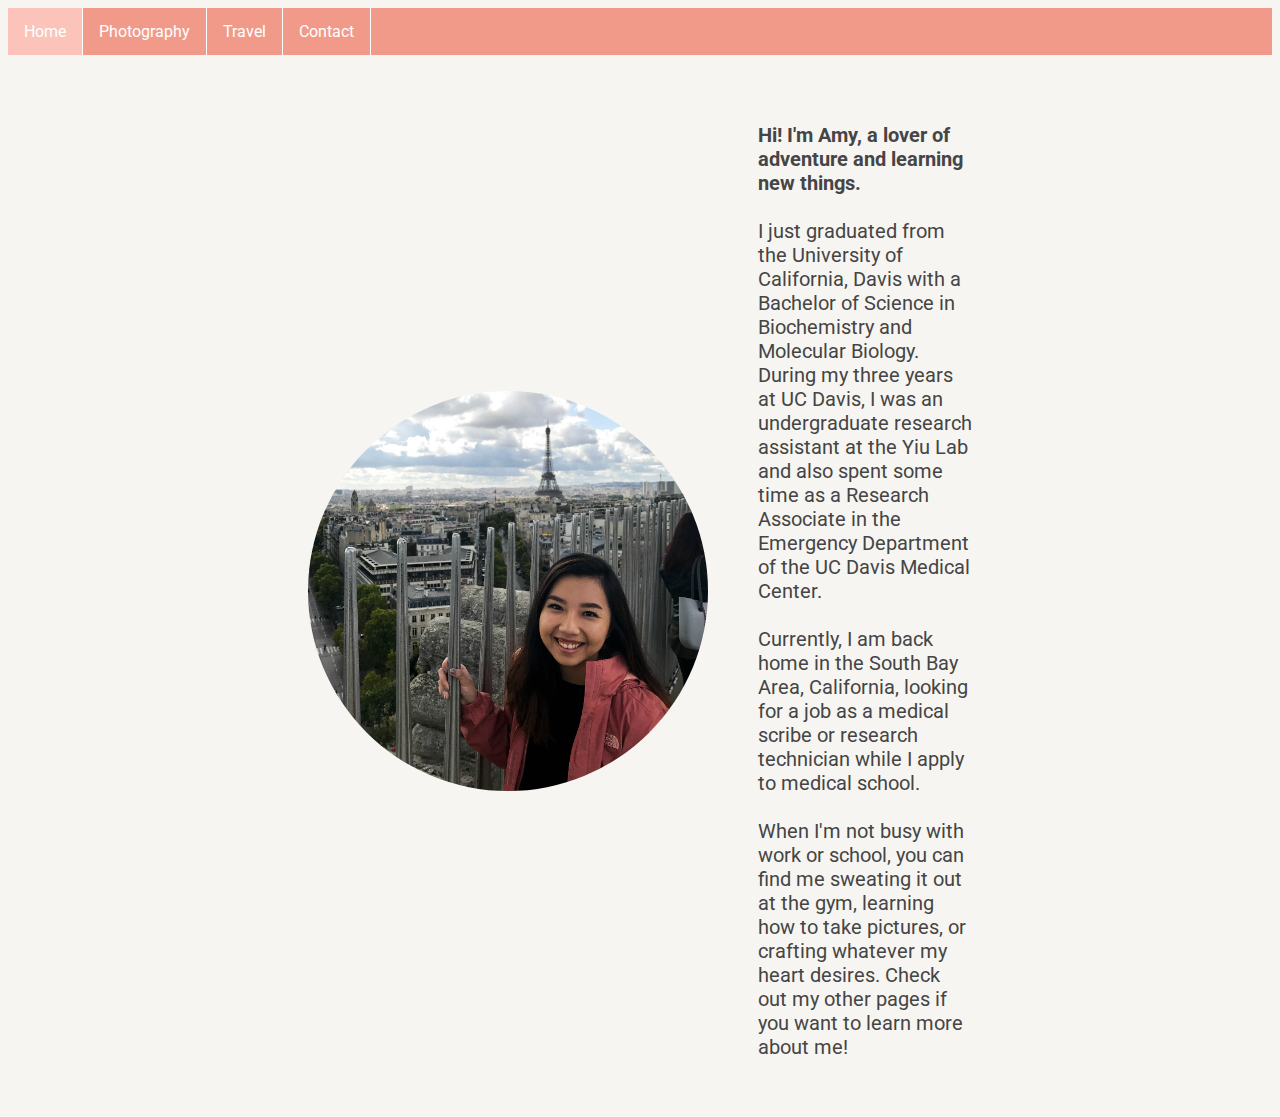
<file: index.html>
<!DOCTYPE html>

<html>
  <head>
    <title>Amy B. Nguyen | About</title>
    <link href="./CSS/style.css" type="text/css" rel="stylesheet">
    <link href-"<link href="https://fonts.googleapis.com/css?family=Roboto:400,400i,700" type="text/css" rel="stylesheet">
  </head>

  <body>
    <div>
      <ul class="navigation">
        <li><a class="active" href="index.html">Home</a></li>
        <li><a href="Pages/photo.html">Photography</a></li>
        <li><a href="Pages/travel.html">Travel</a></li>
        <li><a href="Pages/contact.html">Contact</a></li>
      </ul>
    </div>
    <br>

    <div>
      <main class="about">
        <img class="about" src="IMG_2982.jpg" alt="Hi! I'm Amy">

        <p class="grid"><strong>Hi! I'm Amy, a lover of adventure and learning new things.</strong>
        <br>
        <br>
        I just graduated from the University of California, Davis with a Bachelor of Science in Biochemistry
        and Molecular Biology. During my three years at UC Davis, I was an undergraduate research assistant at the
        Yiu Lab and also spent some time as a Research Associate in the Emergency Department of the UC Davis Medical
        Center.
        <br>
        <br>
        Currently, I am back home in the South Bay Area, California, looking for a job as a medical scribe or research
        technician while I apply to medical school.
        <br>
        <br>
        When I'm not busy with work or school, you can find me sweating it out at the gym, learning how
        to take pictures, or crafting whatever my heart desires. Check out my other pages if you want
        to learn more about me!</p>
      </main>
    </div>
  </body>
</html>
</file>
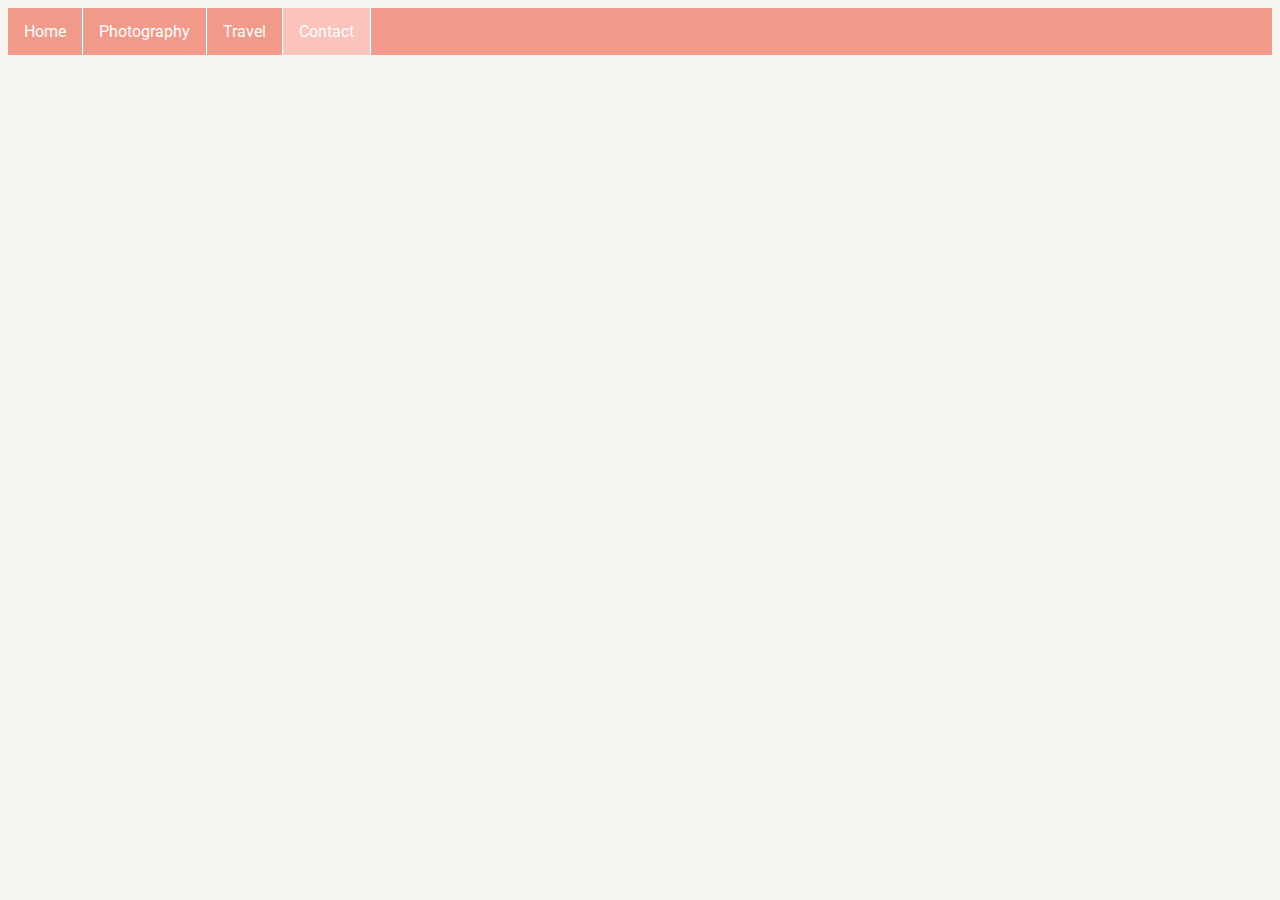
<file: Pages/contact.html>
<!DOCTYPE html>

<html>
  <head>
    <title>Amy B. Nguyen | Contact</title>
    <link href="../CSS/style.css" type="text/css" rel="stylesheet">
    <link href-"<link href="https://fonts.googleapis.com/css?family=Roboto:400,400i,700" type="text/css" rel="stylesheet">
  </head>

  <body>
    <ul class="navigation">
      <li><a href="../index.html">Home</a></li>
      <li><a href="photo.html">Photography</a></li>
      <li><a href="travel.html">Travel</a></li>
      <li><a class="active" href="contact.html">Contact</a></li>
    </ul>

  </body>
</html>
</file>
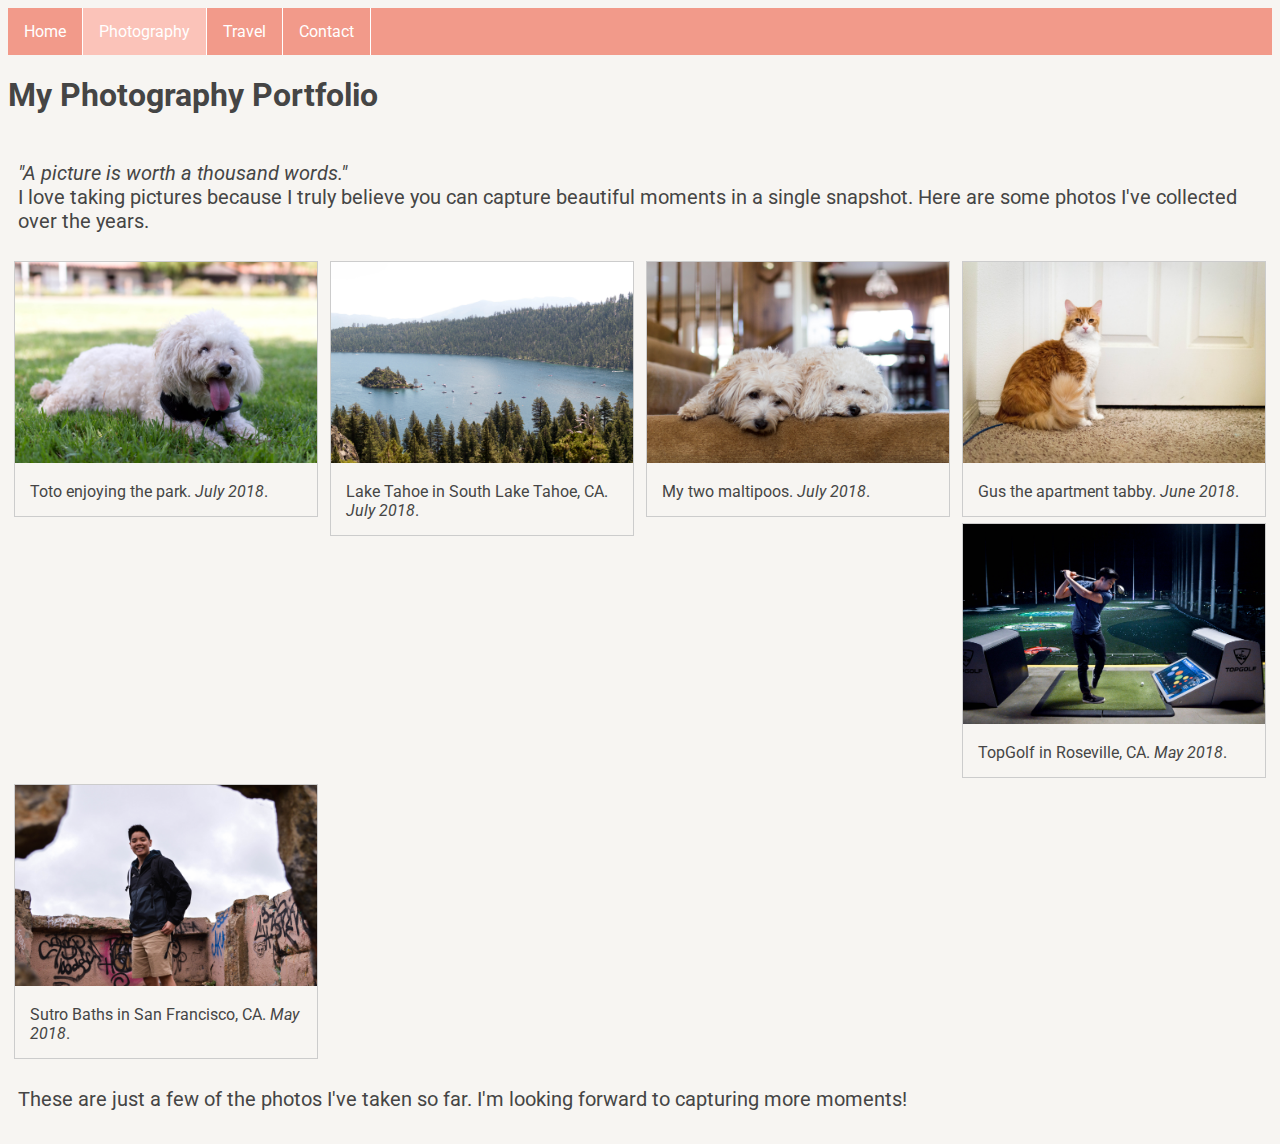
<file: Pages/photo.html>
<!DOCTYPE html>

<html>
  <head>
    <title>Amy B. Nguyen | Photography</title>
    <link href="../CSS/style.css" type="text/css" rel="stylesheet">
    <link href-"<link href="https://fonts.googleapis.com/css?family=Roboto:400,400i,700" type="text/css" rel="stylesheet">
  </head>
<div>
  <body>
    <ul class="navigation">
      <li><a href="../index.html">Home</a></li>
      <li><a class="active" href="photo.html">Photography</a></li>
      <li><a href="travel.html">Travel</a></li>
      <li><a href="contact.html">Contact</a></li>
    </ul>
</div>
    <h1>My Photography Portfolio</h1>
    <p class="photo"><em>"A picture is worth a thousand words."</em>
      <br>I love taking pictures because I truly believe you can capture beautiful moments in a single snapshot.
      Here are some photos I've collected over the years.</p>

    <div class="responsive">
      <div class="gallery">
        <a target="_blank" href="../photography/DSC_0053.jpg">
          <img src="../photography/DSC_0053.jpg" alt="Toto the maltipoo" width="600" height="400">
        </a>
        <p class="desc">Toto enjoying the park. <em>July 2018</em>.</p>
      </div>
    </div>

    <div class="responsive">
      <div class="gallery">
                  <a target="_blank" href="../photography/DSC_0021.jpg">
          <img src="../photography/DSC_0021.jpg" alt="Lake Tahoe" width="600" height="400">
        </a>
        <p class="desc">Lake Tahoe in South Lake Tahoe, CA. <em>July 2018</em>.</p>
      </div>
    </div>

    <div class="responsive">
      <div class="gallery">
        <a target="_blank" href="../photography/DSC_0009.jpg">
          <img src="../photography/DSC_0009.jpg" alt="Maltipoos" width="600" height="400">
        </a>
        <p class="desc">My two maltipoos. <em>July 2018</em>.</p>
      </div>
    </div>

    <div class="responsive">
      <div class="gallery">
        <a target="_blank" href="../photography/DSC_0748.jpg">
          <img src="../photography/DSC_0748.jpg" alt="Gus the tabby" width="600" height="400">
        </a>
        <p class="desc">Gus the apartment tabby. <em>June 2018</em>.</p>
      </div>
    </div>

    <div class="responsive">
      <div class="gallery">
        <a target="_blank" href="../photography/DSC_0459.jpg">
          <img src="../photography/DSC_0459.jpg" alt="TopGolf in Roseville" width="600" height="400">
        </a>
        <p class="desc">TopGolf in Roseville, CA. <em>May 2018</em>.</p>
      </div>
    </div>

    <div class="responsive">
      <div class="gallery">
        <a target="_blank" href="../photography/DSC_0176.jpg">
          <img src="../photography/DSC_0176.jpg" alt="Sutro Baths in SF" width="600" height="400">
        </a>
        <p class="desc">Sutro Baths in San Francisco, CA. <em>May 2018</em>.</p>
      </div>
    </div>

    <div class="clearfix"></div>

    <div>
      <p class="photo">These are just a few of the photos I've taken so far. I'm looking forward to capturing more moments!</p>
    </div>

  </body>
</html>
</file>
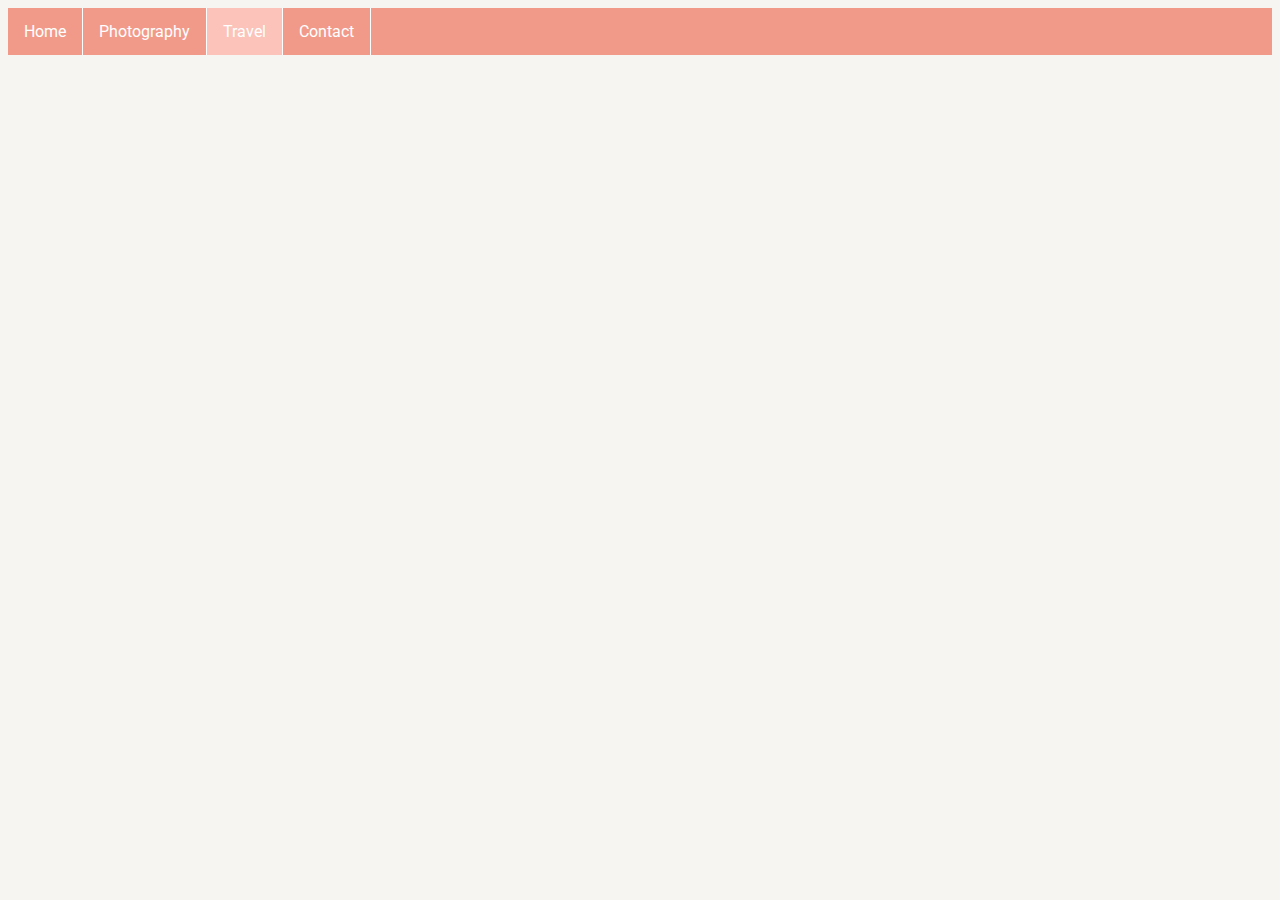
<file: Pages/travel.html>
<!DOCTYPE html>

<html>
  <head>
    <title>Amy B. Nguyen | Travel</title>
    <link href="../CSS/style.css" type="text/css" rel="stylesheet">
    <link href-"<link href="https://fonts.googleapis.com/css?family=Roboto:400,400i,700" type="text/css" rel="stylesheet">
  </head>

  <body>
    <ul class="navigation">
      <li><a href="../index.html">Home</a></li>
      <li><a href="photo.html">Photography</a></li>
      <li><a class="active" href="travel.html">Travel</a></li>
      <li><a href="contact.html">Contact</a></li>
    </ul>

  </body>
</html>
</file>
<file: CSS/style.css>
body {
  background-color: rgb(247, 245, 242);
}
h1 {
  font-family: Roboto;
  color: rgb(69, 69, 69);
}
p {
  font-family: Roboto;
  font-size: 20px;
  color: rgb(69, 69, 69);
  margin: auto;
  padding: 50px 300px;
}

/*nav bar start#*/
ul {
  list-style-type: none;
  margin: 0;
  padding: 0;
  overflow: hidden;
  background-color: rgb(242, 154, 138);
  position: -webkit-sticky; /* Safari */
  position: sticky;
  top: 0;
}

li {
  float: left;
  border-right: 1px solid rgb(255, 255, 255);
}

li a {
  display: block;
  color: rgb(255, 255, 255);
  font-family: Roboto;
  padding: 14px 16px;
  text-decoration: none;
}
li a:hover:not(.active) {
  background-color: rgba(252, 205, 196, 0.2);
}
a.active {
  background-color: rgba(252, 205, 196, 0.8);
  color: white;
  }
/*nav bar ends*/
/*about*/
main.about {
  display: grid;
  padding: 50px 300px;
  margin: auto;
  grid-template-columns: 1fr 2fr;
  grid-template-rows: auto;
  grid-gap: 50px;
  justify-content: center;
  justify-items: center;
  align-items: top;
  alignt-content: center;
}
img.about {
  display: block;
  border-radius: 50%;
  height: 400px;
  width: 400px;
  margin: auto;
}
.grid {
  padding: 0;
}
/*photography start*/
div.gallery {
  border: 1px solid rgb(204, 204, 204);
}
div.gallery:hover {
  border: 1px solid rgb(119, 119, 119);
}
div.gallery img {
  width: 100%;
  height: auto;
  }

.desc {
  padding: 15px;
  text-align: left;
  font-size: 16px;
  }

.photo {
  padding: 25px 10px;
}

* {
  box-sizing: border-box;
}

.responsive {
  padding: 3px 6px;
  float: left;
  width: 24.99999%;
  }

@media only screen and (max-width: 700px) {
      .responsive {
          width: 49.99999%;
          margin: 6px 0;
      }
  }

@media only screen and (max-width: 500px) {
      .responsive {
          width: 100%;
      }
  }

.clearfix:after {
  content: "";
  display: table;
  clear: both;
  }
/*photography end*/
</file>
